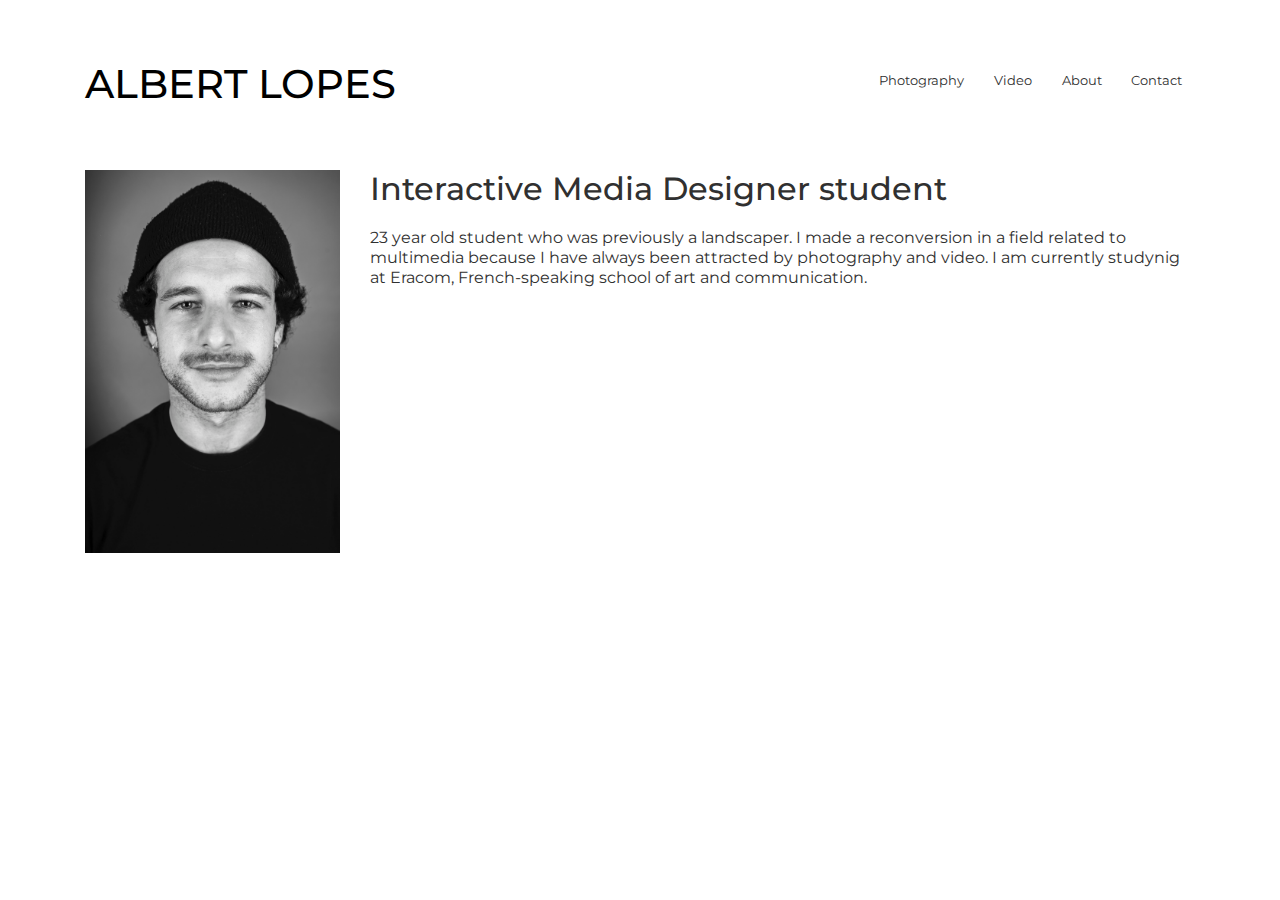
<file: about.html>
<!DOCTYPE html>
<html lang="en">

<head>
	<meta charset="UTF-8">
	<meta name="viewport" content="width=device-width, initial-scale=1.0">
	<title>ALBERT LOPES</title>
	<link href="style.css" rel="stylesheet">
	<link href="https://fonts.googleapis.com/css?family=Montserrat:300&display=swap" rel="stylesheet">
	<link rel="stylesheet" href="https://maxcdn.bootstrapcdn.com/bootstrap/4.3.1/css/bootstrap.min.css">
	<script src="https://ajax.googleapis.com/ajax/libs/jquery/3.3.1/jquery.min.js"></script>
	<script src="https://cdnjs.cloudflare.com/ajax/libs/popper.js/1.14.7/umd/popper.min.js"></script>
	<script src="https://maxcdn.bootstrapcdn.com/bootstrap/4.3.1/js/bootstrap.min.js"></script>

</head>

<body>
	<div class="container mycontainer">
		<header class="tittle">
			<div class="row myrowmenu align-items-center">
				<div class="col-6">
					<h1>ALBERT LOPES</h1>
				</div>
				<div class="col-6">
					<nav class="menu">
						<ul>
							<li><a href="index.html" style="text-decoration:none">Photography</a></li>
							<li><a href="video.html" style="text-decoration:none">Video</a></li>
							<li><a href="about.html" style="text-decoration:none">About</a></li>
							<li><a href="form.html" style="text-decoration:none">Contact</a></li>
						</ul>
					</nav>
				</div>
			</div>
		</header>
	</div>
	<div class="container">
		<div class="about">
			<div class="row myrow">
				<div class="mycol col-xs-12 col-sm-3 col-md-3"><img src="img/cvphoto.jpg" alt="Noé"></div>
				<div class="mycol col-xs-12 col-sm-9 col-md-9">
					<h2>Interactive Media Designer student</h2>
					<p>23 year old student who was previously a landscaper. I made a reconversion in a field related to multimedia because I have always been attracted by photography and video. I am currently studynig at Eracom, French-speaking
						school of art and communication.</p>
				</div>
			</div>
		</div>
	</div>
	<div class="container mycontainer">
		<header class="footer">

		</header>
	</div>
</body>

</html>
</file>
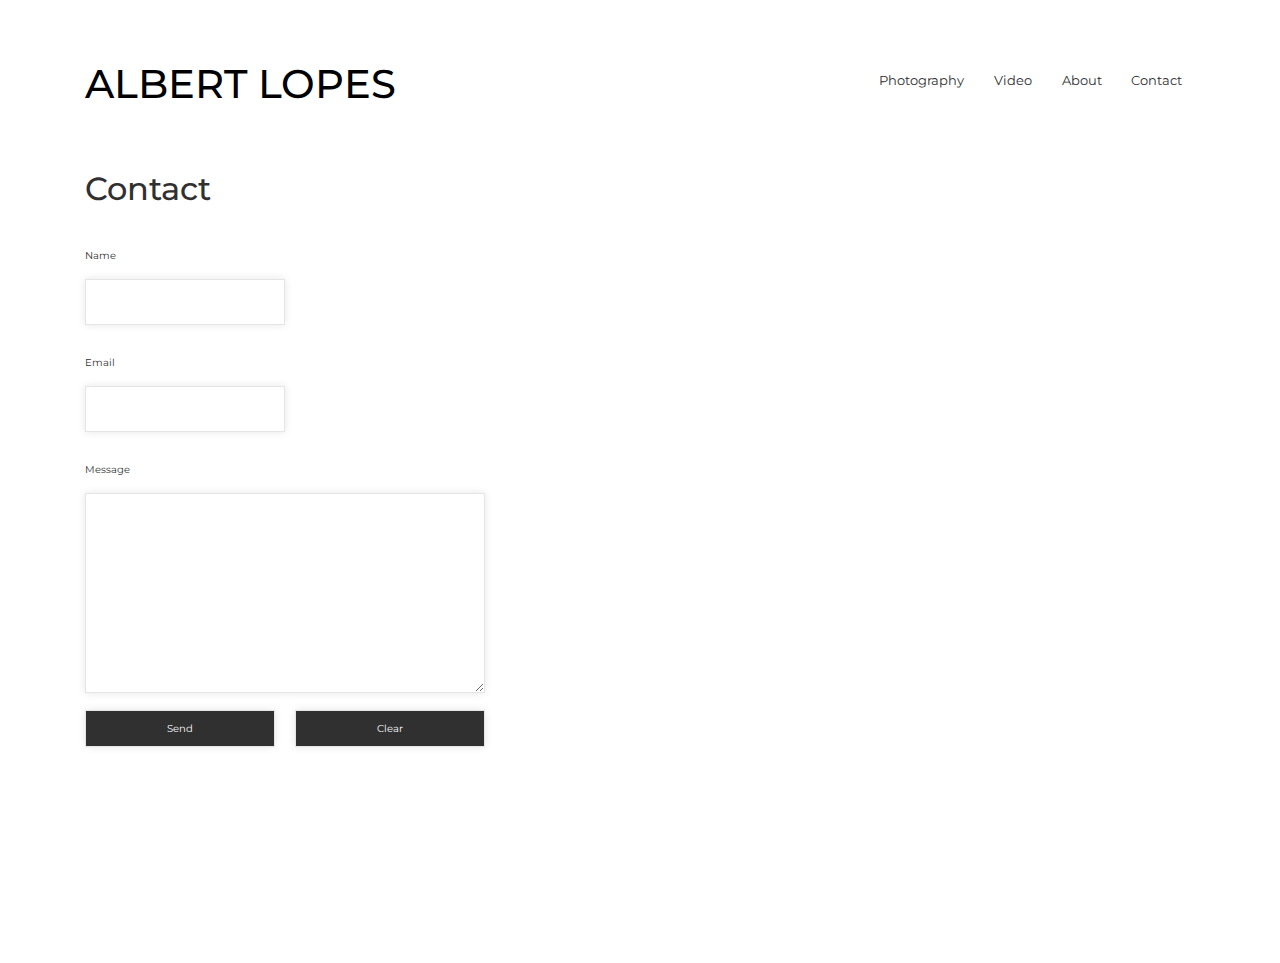
<file: form.html>
<!DOCTYPE html>
<html lang="en" dir="ltr">

<head>
	<meta charset="UTF-8">
	<meta name="viewport" content="width=device-width, initial-scale=1.0">
	<title>ALBERT LOPES</title>
	<link href="style.css" rel="stylesheet">
	<link href="https://fonts.googleapis.com/css?family=Montserrat:300&display=swap" rel="stylesheet">
	<link rel="stylesheet" href="https://maxcdn.bootstrapcdn.com/bootstrap/4.3.1/css/bootstrap.min.css">
	<script src="https://ajax.googleapis.com/ajax/libs/jquery/3.3.1/jquery.min.js"></script>
	<script src="https://cdnjs.cloudflare.com/ajax/libs/popper.js/1.14.7/umd/popper.min.js"></script>
	<script src="https://maxcdn.bootstrapcdn.com/bootstrap/4.3.1/js/bootstrap.min.js"></script>
</head>

<body>
	<div class="container mycontainer">
		<header class="tittle">
			<div class="row myrowmenu align-items-center">
				<div class="col-6">
					<h1>ALBERT LOPES</h1>
				</div>
				<div class="col-6">
					<nav class="menu">
						<ul>
							<li><a href="index.html" style="text-decoration:none">Photography</a></li>
							<li><a href="video.html" style="text-decoration:none">Video</a></li>
							<li><a href="about.html" style="text-decoration:none">About</a></li>
							<li><a href="form.html" style="text-decoration:none">Contact</a></li>
						</ul>
					</nav>
				</div>
			</div>
		</header>
	</div>
	<div class="container">
		<div class="form">
			<h2>Contact</h2>
			<div class="formulaire">
				<form action="https://formspree.io/xknvjqjj" method="POST">
					<p>Name</p> <input type="text" name="name">
					<p>Email</p> <input type="text" name="email">
					<p>Message</p><textarea name="message" rows="6" cols="25"></textarea>
					<p class="bouton"><input type="submit" value="Send" class="sub"><input type="reset" value="Clear"></p>
				</form>
			</div>
		</div>
	</div>
	<div class="container mycontainer">
		<header class="footer">
			<div class="row myrowmenu align-items-center">


			</div>
		</header>
	</div>
</body>

</html>
</file>
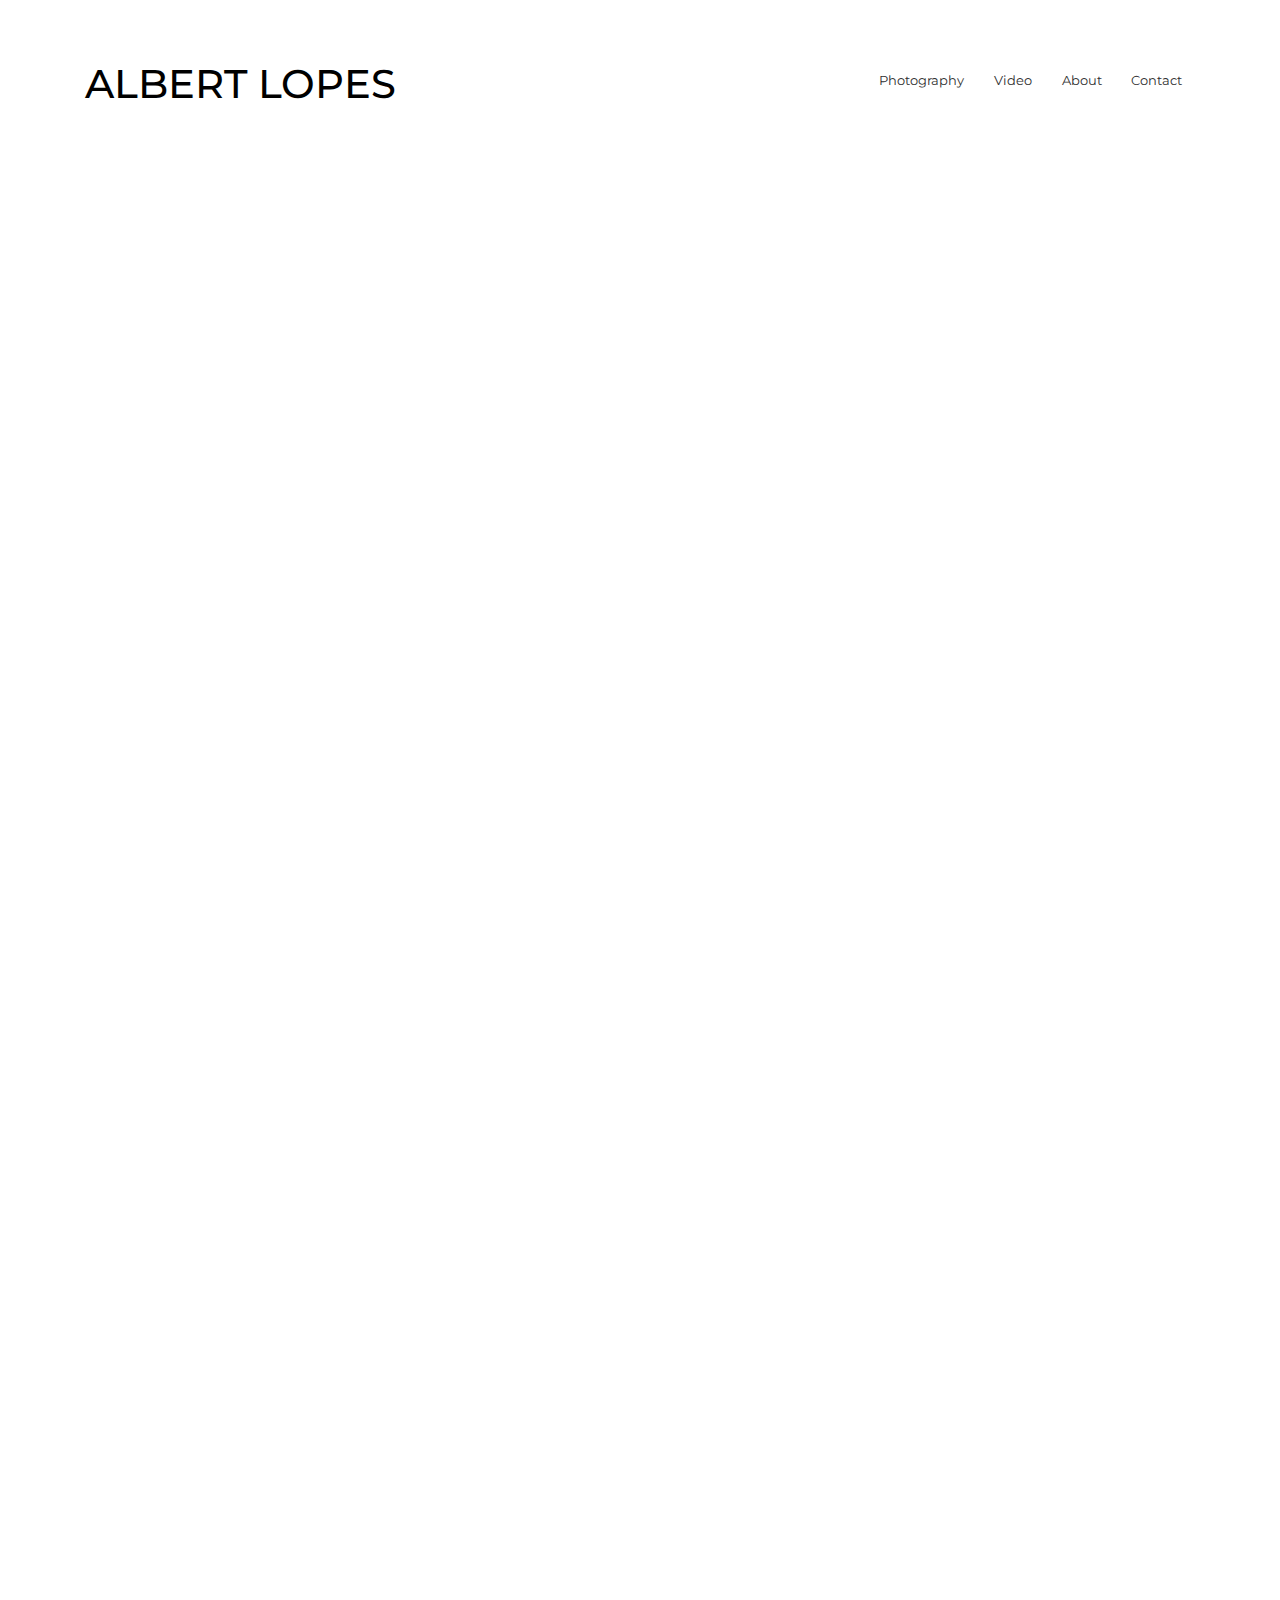
<file: video.html>
<!DOCTYPE html>
<html lang="en">

<head>
	<meta charset="UTF-8">
	<meta name="viewport" content="width=device-width, initial-scale=1.0">
	<title>ALBERT LOPES</title>
	<link href="style.css" rel="stylesheet">
	<link href="https://fonts.googleapis.com/css?family=Montserrat:300&display=swap" rel="stylesheet">
	<link rel="stylesheet" href="https://maxcdn.bootstrapcdn.com/bootstrap/4.3.1/css/bootstrap.min.css">
	<script src="https://ajax.googleapis.com/ajax/libs/jquery/3.3.1/jquery.min.js"></script>
	<script src="https://cdnjs.cloudflare.com/ajax/libs/popper.js/1.14.7/umd/popper.min.js"></script>
	<script src="https://maxcdn.bootstrapcdn.com/bootstrap/4.3.1/js/bootstrap.min.js"></script>
</head>
</head>

<body>
	<div class="container mycontainer">
		<header class="tittle">
			<div class="row myrowmenu align-items-center">
				<div class="col-6">
					<h1>ALBERT LOPES</h1>
				</div>
				<div class="col-6">
					<nav class="menu">
						<ul>
							<li><a href="index.html" style="text-decoration:none">Photography</a></li>
							<li><a href="video.html" style="text-decoration:none">Video</a></li>
							<li><a href="about.html" style="text-decoration:none">About</a></li>
							<li><a href="form.html" style="text-decoration:none">Contact</a></li>
						</ul>
					</nav>
				</div>
			</div>
		</header>
	</div>
	<div class="container">
		<div class="row myrow">
			<div class="mycol col-12">
				<iframe src="https://www.youtube.com/embed/ogt7b46mvvA" frameborder="0" allowfullscreen></iframe>
			</div>
		</div>
		<div class="row myrow">
			<div class="mycol col-12">
				<iframe src="https://www.youtube.com/embed/aGWnjFCH9t4" frameborder="0" allow="accelerometer; autoplay; encrypted-media; gyroscope; picture-in-picture" allowfullscreen></iframe>
			</div>
		</div>
		<div class="row myrow">
			<div class="mycol col-12">
				<iframe src="https://www.youtube.com/embed/ErKI0wtKOr8" frameborder="0" allow="accelerometer; autoplay; encrypted-media; gyroscope; picture-in-picture" allowfullscreen></iframe>
			</div>
		</div>
		<div class="row myrow">
			<div class="mycol col-12">
				<iframe src="https://www.youtube.com/embed/p_7Nfiad8hI" frameborder="0" allow="accelerometer; autoplay; encrypted-media; gyroscope; picture-in-picture" allowfullscreen></iframe>
			</div>
		</div>
		<div class="row myrow">
			<div class="mycol col-12">
				<iframe width="560" height="315" src="https://www.youtube.com/embed/Q9NlTN-3xPI" frameborder="0" allow="accelerometer; autoplay; encrypted-media; gyroscope; picture-in-picture" allowfullscreen></iframe>
			</div>
		</div>
		<div class="row myrow">
			<div class="mycol col-12">
				<iframe width="560" height="315" src="https://www.youtube.com/embed/e5A_US8dYl0" frameborder="0" allow="accelerometer; autoplay; encrypted-media; gyroscope; picture-in-picture" allowfullscreen></iframe>
			</div>
		</div>
		<div class="row myrow">
			<div class="mycol col-12">
				<iframe width="560" height="315" src="https://www.youtube.com/embed/pdRzbiVvB38" frameborder="0" allow="accelerometer; autoplay; encrypted-media; gyroscope; picture-in-picture" allowfullscreen></iframe>
			</div>
		</div>
		<div class="row myrow">
			<div class="mycol col-12">
				<iframe width="560" height="315" src="https://www.youtube.com/embed/bRkcy-KzrKI" frameborder="0" allow="accelerometer; autoplay; encrypted-media; gyroscope; picture-in-picture" allowfullscreen></iframe>
			</div>
		</div>
	</div>



</body>

</html>
</file>
<file: style.css>
html {
    width: auto;
}

body {
    width: auto;
    font-size: 13px;
}

.footer img {
    width: 17px;
}

.footer img:hover {
    width: 18px;
}

.float {
    float: right;
}

header {
    width: auto;
    height: 50px;
    font-family: 'Montserrat', sans-serif;
}

.container a {
    text-decoration: none;
    font-size: 13px;
    color: #303030;
}

.container a:hover {
    text-decoration: none;
    font-size: 14px;
    color: #303030;
}

.footer {
    font-size: 12px;
    color: #303030;
}

.footer a {
    font-size: 9px;
    color: #303030;
}

.footer a:hover {
    text-decoration: none;
    font-size: 10px;
    color: #303030;
}

.mycontainer {
    margin-bottom: 80px;
    padding-top: 40px;
}

.myrowmenu {
    padding-bottom: 20px;
    padding-top: 20px;
}

.mycol {
    margin-bottom: 30px;
}

nav {
    font-family: 'Montserrat', sans-serif;
    text-align: right;
}

nav ul li {
    display: inline;
    margin-right: 0%;
    margin-bottom: 10%;
}

iframe {
    width: 100%;
    height: 35vw;
}

img {
    width: 100%;
    object-fit: cover;
    object-position: center;
}

h1 {
    color: black;
    font-size: 3rem;
    font-family: 'Montserrat', sans-serif;
}

.form H2 {
    margin-bottom: 40px;
    color: #303030;
    font-family: 'Montserrat', sans-serif;
}

.about H2 {
    margin-bottom: 20px;
    color: #303030;
    font-family: 'Montserrat', sans-serif;
}

.about p {
    color: #303030;
    font-family: 'Montserrat', sans-serif;
    line-height: 20px;
}

h4 {
    color: black;
    padding: 1vw;
    font-size: 1vw;
    font-family: 'Montserrat', sans-serif;
    text-align: justify;
}

a {
    color: #303030;
    padding: 1vw;
    font-size: 1vw;
    font-family: 'Montserrat', sans-serif;
}

.formulaire p {
    color: #303030;
    font-size: 10px;
    font-family: 'Montserrat', sans-serif;
}

.formulaire input {
    margin-bottom: 30px;
}

.bouton {
    margin-top: 10px;
}

.bouton p {
    padding: inherit;
}

.bouton input {
    width: 190px;
    background-color: #303030;
    color: white;
}

.bouton input:hover {
    background-color: white;
    color: #303030;
    border: 1px solid #303030;
}

.sub {
    margin-right: 20px;
}

input, textarea {
    padding: 10px;
    border: 1px solid #E5E5E5;
    width: 200px;
    max-width: 400px;
    color: #303030;
    box-shadow: rgba(0, 0, 0, 0.1) 0px 0px 8px;
    -moz-box-shadow: rgba(0, 0, 0, 0.1) 0px 0px 8px;
    -webkit-box-shadow: rgba(0, 0, 0, 0.1) 0px 0px 8px;
}

textarea {
    width: 400px;
    height: 200px;
    line-height: 20px;
}

input:hover, textarea:hover,
input:focus, textarea:focus {
    border: 1px solid #303030;
    box-shadow: rgba(0, 0, 0, 0.2) 0px 0px 8px;
    -moz-box-shadow: rgba(0, 0, 0, 0.2) 0px 0px 8px;
    -webkit-box-shadow: rgba(0, 0, 0, 0.2) 0px 0px 8px;
}
</file>
